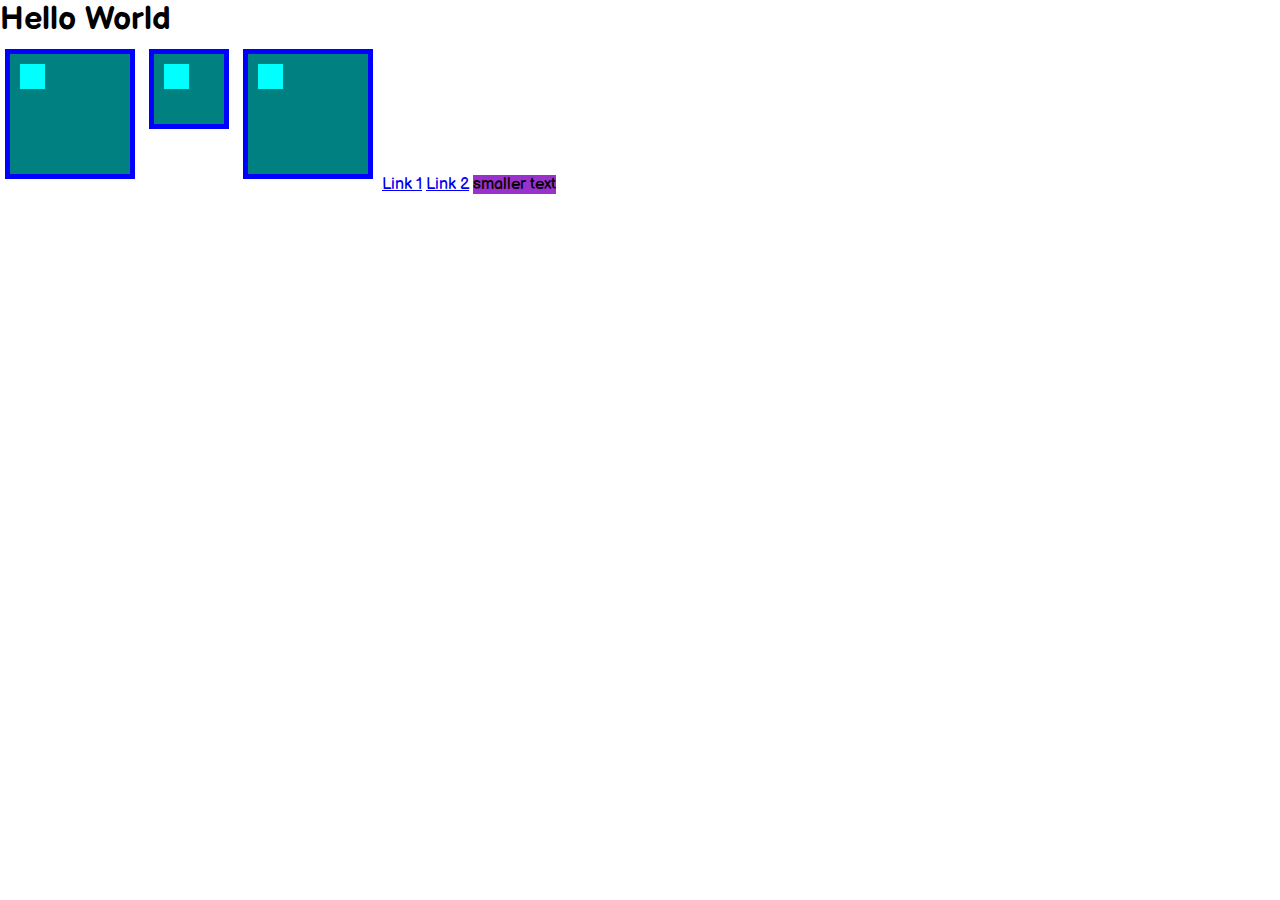
<file: CSS/boxModelAndInlineVsBlock/index.html>
<!DOCTYPE html>
<html lang="en">
<head>
    <meta charset="UTF-8">
    <meta http-equiv="X-UA-Compatible" content="IE=edge">
    <meta name="viewport" content="width=device-width, initial-scale=1.0">
    <title>Box Model and Inline vs Block</title>
    <link rel="stylesheet" href="style.css">
</head>
<body>
    <h1>Hello World</h1>
    <div class="box d-ilb">
        <div class="inner-box">
        </div>
    </div>
    <div class="box d-ilb small-box">
        <div class="inner-box">
        </div>
    </div>
    <div class="box d-ilb">
        <div class="inner-box">
        </div>
    </div>
    <a href="#">Link 1</a>
    <a href="#">Link 2</a>
    <p class="d-il small-text">smaller text</p>
</body>
</html>
</file>
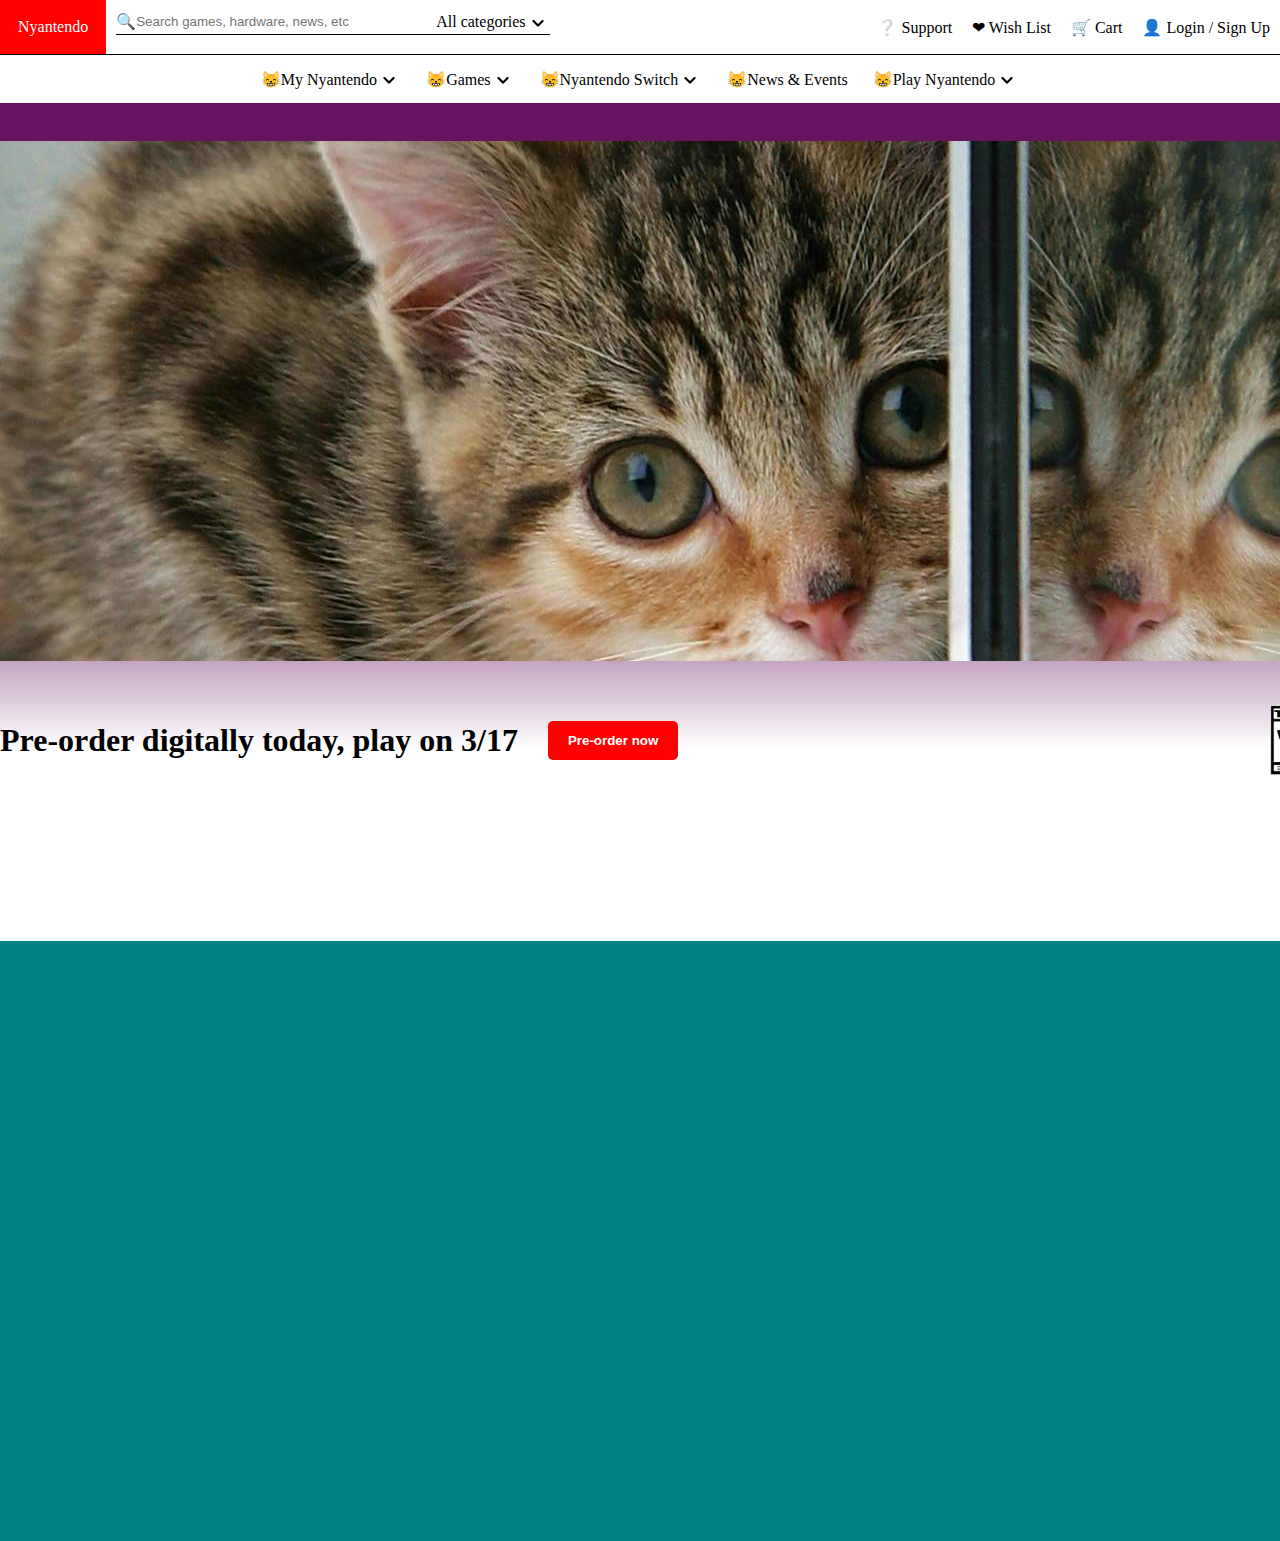
<file: CSS/nyantendo/index.html>
<!DOCTYPE html>
<html lang="en">
<head>
    <meta charset="UTF-8">
    <meta http-equiv="X-UA-Compatible" content="IE=edge">
    <meta name="viewport" content="width=device-width, initial-scale=1.0">
    <title>Nyantendo Unofficial site</title>
    <link rel="stylesheet" href="style.css">
</head>
<body>
    <div class="nav_top underlined">
        <div class="nav_top_left flexcenter">
            <p id="logo">Nyantendo</p>
            <div class="search_area underlined">
                <p>🔍</p>
                <input type="text" name="search" id="search" placeholder="Search games, hardware, news, etc">
                <p>All categories</p>
                <img src="./img/down_karet.png" alt="down">

            </div>
        </div>
        <ul class="nav_top_right">
            <li>❔ Support</li>
            <li>❤ Wish List</li>
            <li>🛒 Cart</li>
            <li>👤 Login / Sign Up</li>
        </ul>
    </div>
    <ul class="nav_bot">
        <li>😸My Nyantendo <img src="img/down_karet.png" alt="down"></li>
        <li>😸Games <img src="img/down_karet.png" alt="down"></li>
        <li>😸Nyantendo Switch <img src="img/down_karet.png" alt="down"></li>
        <li>😸News & Events </li>
        <li>😸Play Nyantendo <img src="img/down_karet.png" alt="down"></li>
    </ul>
    <div class="main">
        <img src="./img/520.jpg" alt="main cat content" id="main_img">
        <div class="main_details">
            <div class="md_left">
                <p>Pre-order digitally today, play on 3/17</p>
                <button>Pre-order now</button>
            </div>
            <div class="md_right">
                <img src="img/T.png" alt="Rated T for Teen">
                <p>Rated T for Teen</p>
            </div>
        </div>
    </div>
    <div class="featured">

    </div>
</body>
</html>
</file>
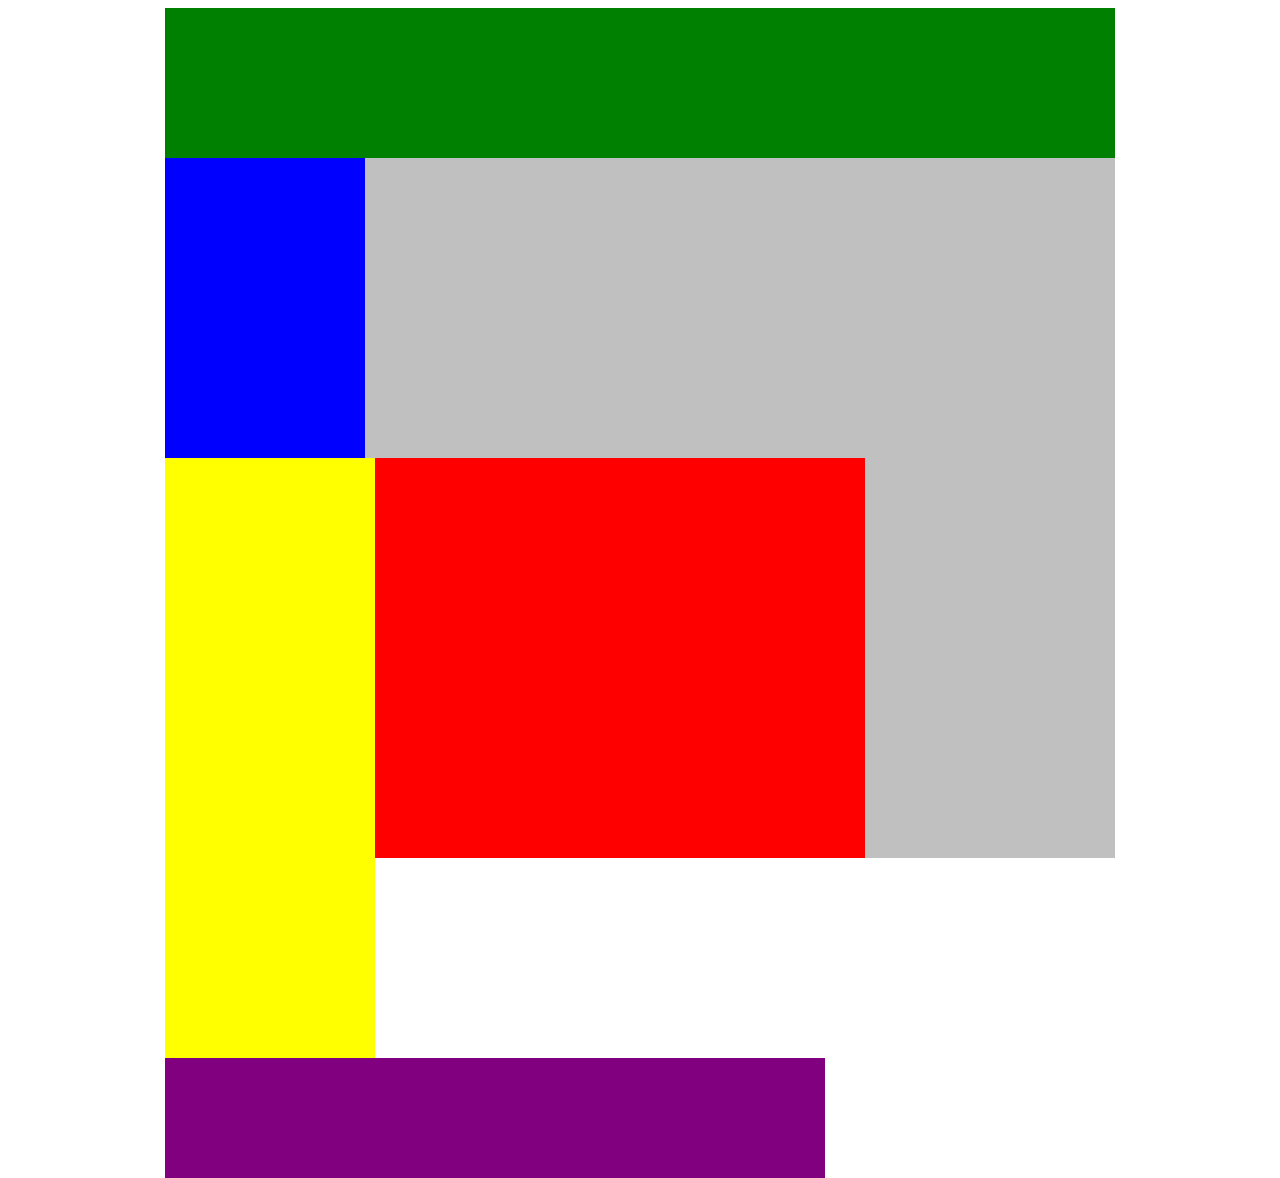
<file: CSS/plottingBlocksStart/index.html>
<!DOCTYPE html>
<html lang="en">
<head>
    <title>Position Practice</title>
    <link rel="stylesheet" type="text/css" href="style.css">
</head>
<body>
    <div class="container">
        <div class="top-nav"></div>
        <div class="side-nav"></div>
        <div class="main">
            <div class="sub-content"></div>
            <div class="sub-content"></div>
            <div class="sub-content"></div>
            <div id="advertisement"></div>
        </div>
    </div>
</body>
</html>
</file>
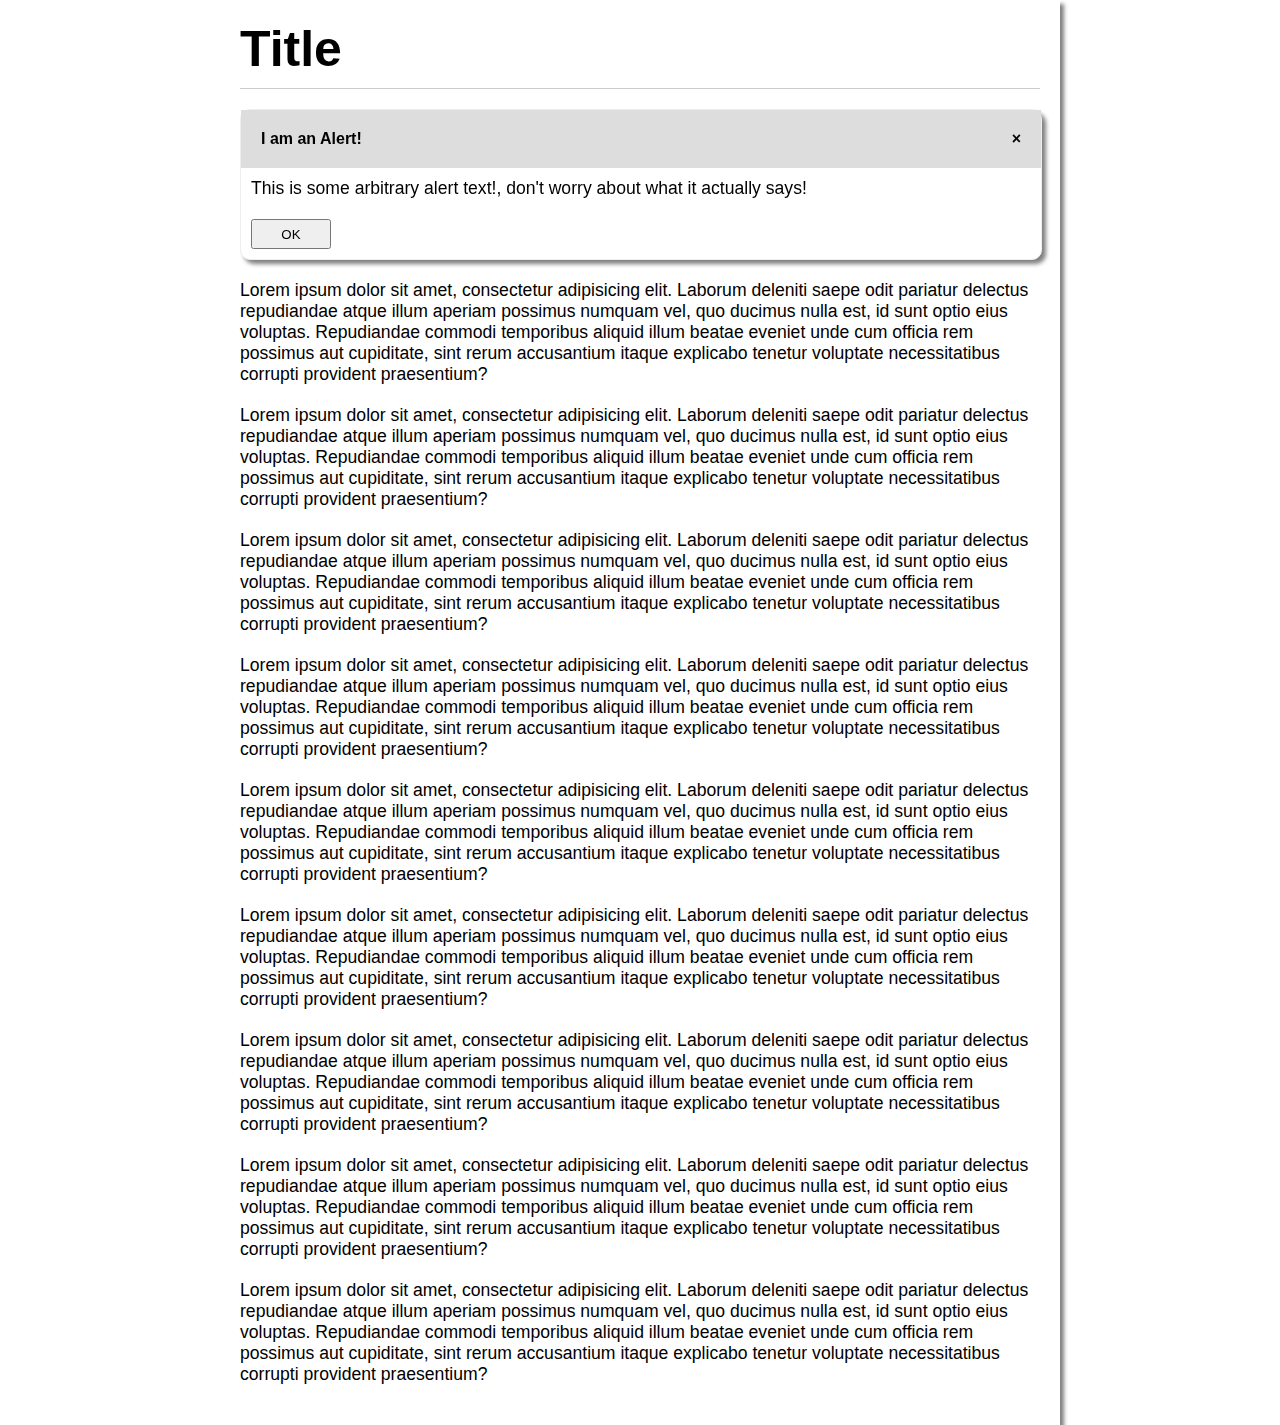
<file: CSS/position/index.html>
<!DOCTYPE html>
<html>
<head>
  <meta charset="utf-8">
  <meta name="viewport" content="width=device-width">
  <title>Position</title>
  <link rel="stylesheet" href="style.css">
</head>
<body>
  <div class="container">
    <h1>Title</h1>
    <div id="message">
      <div class="header"><span>I am an Alert!</span><span>×</span></div>
      <p>This is some arbitrary alert text!, don't worry about what it actually says!</p>
      <button>OK</button>
    </div>
    <p>Lorem ipsum dolor sit amet, consectetur adipisicing elit. Laborum deleniti saepe odit pariatur delectus repudiandae atque illum aperiam possimus numquam vel, quo ducimus nulla est, id sunt optio eius voluptas. Repudiandae commodi temporibus aliquid illum beatae eveniet unde cum officia rem possimus aut cupiditate, sint rerum accusantium itaque explicabo tenetur voluptate necessitatibus corrupti provident praesentium?</p>
    <p>Lorem ipsum dolor sit amet, consectetur adipisicing elit. Laborum deleniti saepe odit pariatur delectus repudiandae atque illum aperiam possimus numquam vel, quo ducimus nulla est, id sunt optio eius voluptas. Repudiandae commodi temporibus aliquid illum beatae eveniet unde cum officia rem possimus aut cupiditate, sint rerum accusantium itaque explicabo tenetur voluptate necessitatibus corrupti provident praesentium?</p>
    <p>Lorem ipsum dolor sit amet, consectetur adipisicing elit. Laborum deleniti saepe odit pariatur delectus repudiandae atque illum aperiam possimus numquam vel, quo ducimus nulla est, id sunt optio eius voluptas. Repudiandae commodi temporibus aliquid illum beatae eveniet unde cum officia rem possimus aut cupiditate, sint rerum accusantium itaque explicabo tenetur voluptate necessitatibus corrupti provident praesentium?</p>
    <p>Lorem ipsum dolor sit amet, consectetur adipisicing elit. Laborum deleniti saepe odit pariatur delectus repudiandae atque illum aperiam possimus numquam vel, quo ducimus nulla est, id sunt optio eius voluptas. Repudiandae commodi temporibus aliquid illum beatae eveniet unde cum officia rem possimus aut cupiditate, sint rerum accusantium itaque explicabo tenetur voluptate necessitatibus corrupti provident praesentium?</p>
    <p>Lorem ipsum dolor sit amet, consectetur adipisicing elit. Laborum deleniti saepe odit pariatur delectus repudiandae atque illum aperiam possimus numquam vel, quo ducimus nulla est, id sunt optio eius voluptas. Repudiandae commodi temporibus aliquid illum beatae eveniet unde cum officia rem possimus aut cupiditate, sint rerum accusantium itaque explicabo tenetur voluptate necessitatibus corrupti provident praesentium?</p>
    <p>Lorem ipsum dolor sit amet, consectetur adipisicing elit. Laborum deleniti saepe odit pariatur delectus repudiandae atque illum aperiam possimus numquam vel, quo ducimus nulla est, id sunt optio eius voluptas. Repudiandae commodi temporibus aliquid illum beatae eveniet unde cum officia rem possimus aut cupiditate, sint rerum accusantium itaque explicabo tenetur voluptate necessitatibus corrupti provident praesentium?</p>
    <p>Lorem ipsum dolor sit amet, consectetur adipisicing elit. Laborum deleniti saepe odit pariatur delectus repudiandae atque illum aperiam possimus numquam vel, quo ducimus nulla est, id sunt optio eius voluptas. Repudiandae commodi temporibus aliquid illum beatae eveniet unde cum officia rem possimus aut cupiditate, sint rerum accusantium itaque explicabo tenetur voluptate necessitatibus corrupti provident praesentium?</p>
    <p>Lorem ipsum dolor sit amet, consectetur adipisicing elit. Laborum deleniti saepe odit pariatur delectus repudiandae atque illum aperiam possimus numquam vel, quo ducimus nulla est, id sunt optio eius voluptas. Repudiandae commodi temporibus aliquid illum beatae eveniet unde cum officia rem possimus aut cupiditate, sint rerum accusantium itaque explicabo tenetur voluptate necessitatibus corrupti provident praesentium?</p>
    <p>Lorem ipsum dolor sit amet, consectetur adipisicing elit. Laborum deleniti saepe odit pariatur delectus repudiandae atque illum aperiam possimus numquam vel, quo ducimus nulla est, id sunt optio eius voluptas. Repudiandae commodi temporibus aliquid illum beatae eveniet unde cum officia rem possimus aut cupiditate, sint rerum accusantium itaque explicabo tenetur voluptate necessitatibus corrupti provident praesentium?</p>
  </div>
</body>
</html>
</file>
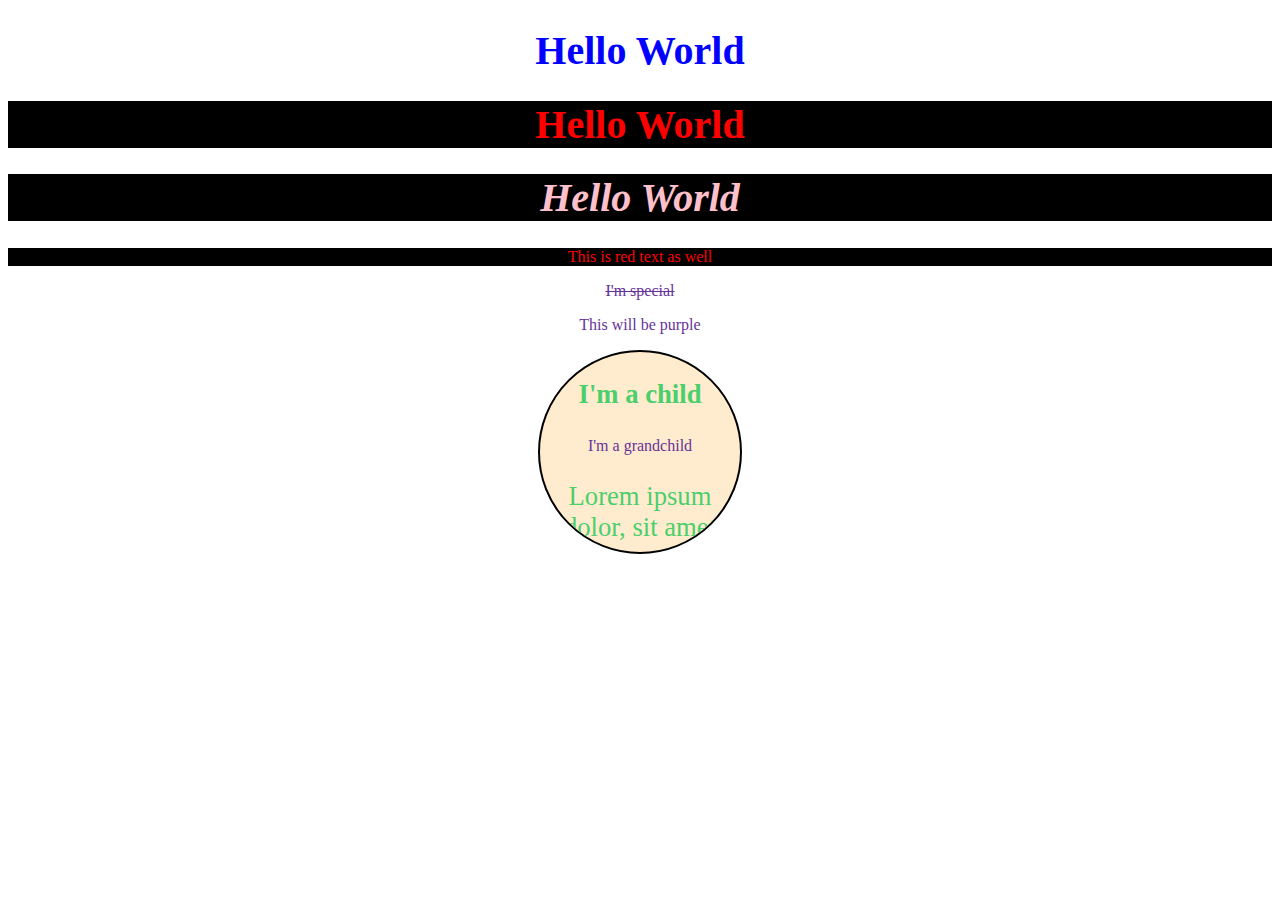
<file: CSS/selectorsBasics/index.html>
<!DOCTYPE html>
<html lang="en">
<head>
    <meta charset="UTF-8">
    <meta http-equiv="X-UA-Compatible" content="IE=edge">
    <meta name="viewport" content="width=device-width, initial-scale=1.0">
    <title>Selector Basics</title>
    <link rel="stylesheet" href="style.css">
</head>
<body>
    <h1>Hello World</h1>
    <h1 class="red_text">Hello World</h1>
    <h1 id="third_h1" class="red_text italic">Hello World</h1>
    <p class="red_text">This is red text as well</p>
    <p id="special_p">I'm special</p>
    <p>This will be purple</p>
    <div class="parent">
        <p class="bold">I'm a child</p>
        <div class="child">
            <p>I'm a grandchild</p>
        </div>
        <p>Lorem ipsum dolor, sit amet consectetur adipisicing elit. Pariatur, ad praesentium iure placeat expedita at nemo suscipit itaque repellendus cum, unde doloribus modi. Inventore, repellendus voluptatem velit accusamus aspernatur veniam.
        Optio odit, minima facere voluptas natus magnam asperiores ab laudantium perferendis commodi sed? Voluptatem illum odio vel, in assumenda similique, quas blanditiis officiis incidunt odit temporibus saepe, fugit earum perspiciatis.
        Delectus nesciunt odio, illum ullam quia libero sequi voluptatem adipisci tempore repellat molestiae, inventore voluptas tempora cum modi voluptatum, debitis fugiat quidem! Sed, deserunt? Laudantium neque vero enim voluptatem ab.
        Sapiente similique laborum temporibus autem, atque vel quas maiores ad molestiae quis natus accusamus deserunt! Hic alias nostrum repellat laudantium excepturi officia, nemo dolorum ratione necessitatibus, numquam unde, tempore accusantium!
        Perspiciatis, molestiae nisi! Culpa alias cum veniam inventore excepturi repellat, ullam, consectetur ea saepe nihil quas similique ipsa illo quisquam ipsam magni at! Nostrum, quas aspernatur. Quasi eius sed possimus.
        Sapiente harum unde porro possimus modi quam! Fugit, totam veniam! Quis sed expedita blanditiis deleniti voluptatem voluptas, rem fuga perspiciatis consectetur impedit eius ducimus nostrum officiis error. Impedit, culpa veritatis.
        Commodi ex perferendis suscipit mollitia aliquid enim vitae! Ipsa officiis incidunt distinctio, maiores deleniti blanditiis odit at molestias sit quis nihil corporis accusamus fuga rem ex sed itaque neque quaerat!
        Sapiente unde repellat doloribus explicabo, dignissimos voluptatibus sed laborum dicta voluptatum. Quam sapiente ducimus obcaecati quis suscipit voluptatibus voluptas. Nemo laboriosam ipsum, explicabo animi eum hic magni quam non optio.
        Saepe obcaecati quis laborum aliquam quisquam. Iste, repellendus sint. Expedita, ducimus delectus harum, repudiandae commodi iste amet necessitatibus ex mollitia, quod minus voluptatibus nulla. Quo sed dolorum consectetur nihil similique!
        Aliquid eligendi expedita, voluptatum ex ut, excepturi qui laboriosam atque consequatur rerum ab aliquam ipsam voluptatem. Illo, ad repellendus! Veritatis ratione tempora laboriosam veniam dolorum odit expedita officiis nisi voluptatum?
        Illo iste aut sunt qui, nisi beatae voluptatem laudantium laboriosam eum quam alias possimus nemo at maxime delectus earum, exercitationem quidem iusto nulla voluptates? Aliquam labore sapiente facere odit modi?
        Cupiditate impedit corrupti adipisci. Assumenda iusto, corporis aspernatur in eius qui, ab, asperiores ducimus facilis aperiam maxime aliquam eos magni officiis cum sequi. Earum nam, aperiam obcaecati repellendus eius iure.
        Veritatis, minus aliquid. Similique, esse sunt! Blanditiis voluptas esse eos in animi, culpa dolores temporibus deleniti hic illo rem ducimus sapiente et minus beatae ut porro, officia necessitatibus asperiores quod!
        Iusto voluptate exercitationem recusandae, quasi quo eum explicabo laboriosam esse impedit, corporis vero nam at. Modi delectus velit soluta tenetur, officiis quo quos. Modi veniam, nam commodi soluta reprehenderit voluptatum?
        Reiciendis quas nam, deserunt nemo expedita praesentium eveniet deleniti quam accusantium. Fuga sapiente esse autem ipsum eveniet maiores vitae deleniti voluptatum exercitationem? Deleniti accusantium sequi minima repellendus beatae dolorem blanditiis?
        Laboriosam similique consequuntur facere autem quos necessitatibus perspiciatis modi voluptatum, corporis dicta provident minima sequi quia consectetur quas architecto earum quis maxime amet qui esse omnis, rem sed? Placeat, explicabo!
        Earum aut adipisci repudiandae autem? Quo quos beatae totam impedit reprehenderit ratione explicabo eaque, sed, qui eum, tenetur at? Velit atque ab quaerat recusandae deserunt necessitatibus rerum id iure molestiae?
        Impedit reprehenderit vitae explicabo dolorem neque, necessitatibus sed ullam perferendis eius beatae et, consequuntur perspiciatis, cupiditate quos. Dolorem, accusamus eligendi! Quia earum esse, molestias dolorum numquam ipsum ex natus veniam.
        Porro aspernatur provident fugit hic odio nisi dignissimos atque eos. Commodi exercitationem aliquid perferendis repellat animi, molestiae minus quibusdam architecto quia, sunt tempore natus eos delectus mollitia excepturi id! Cum!
        Quae quibusdam amet dignissimos, adipisci ducimus ipsa non veniam minima numquam debitis, nesciunt vero iure doloremque consectetur assumenda in dolorem rerum nostrum vitae sit! Recusandae modi ex veniam obcaecati quam?</p>
    </div>

</body>
</html>
</file>
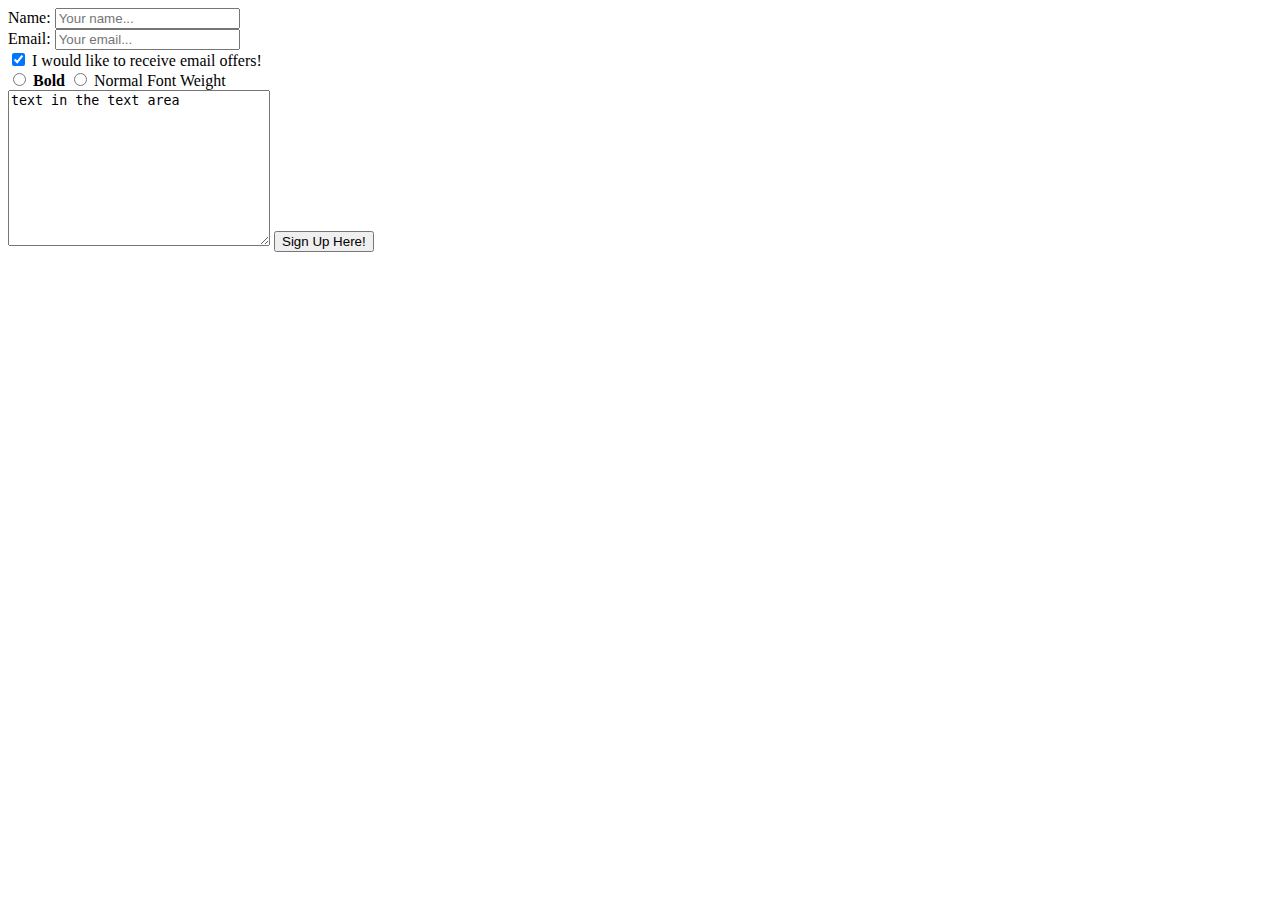
<file: HTML/formsAndDivs/index.html>
<!DOCTYPE html>
<html lang="en">

<head>
    <meta charset="UTF-8">
    <meta http-equiv="X-UA-Compatible" content="IE=edge">
    <meta name="viewport" content="width=device-width, initial-scale=1.0">
    <title>Forms and Divs</title>
</head>

<body>
    <form action="/process" method="post">
        <div>
            <label for="nameInput">Name: </label>
            <input type="text" name="name" placeholder="Your name..." id="nameInput">
        </div>
        <div>
            <label>Email: </label>
            <input type="text" name="email" placeholder="Your email...">
        </div>
        <div>
            <input type="checkbox" name="offers" id="offers" checked>
            <label for="offers">I would like
                to receive email offers!</label>
        </div>
        <div>
            <input type="radio" name="font" value="bold" id="bold">
            <label for="bold"><strong>Bold</strong></label>
            <input type="radio" name="font" value="normal" id="normal">
            <label for="normal">Normal Font Weight</label>
        </div>
        <!-- <button>Sign Up!</button>  default behavior of a button in a form is to submit it -->
        <textarea name="comment" cols="30" rows="10">text in the text area
        </textarea>

        <input type="submit" value="Sign Up Here!">


    </form>
</body>

</html>
</file>
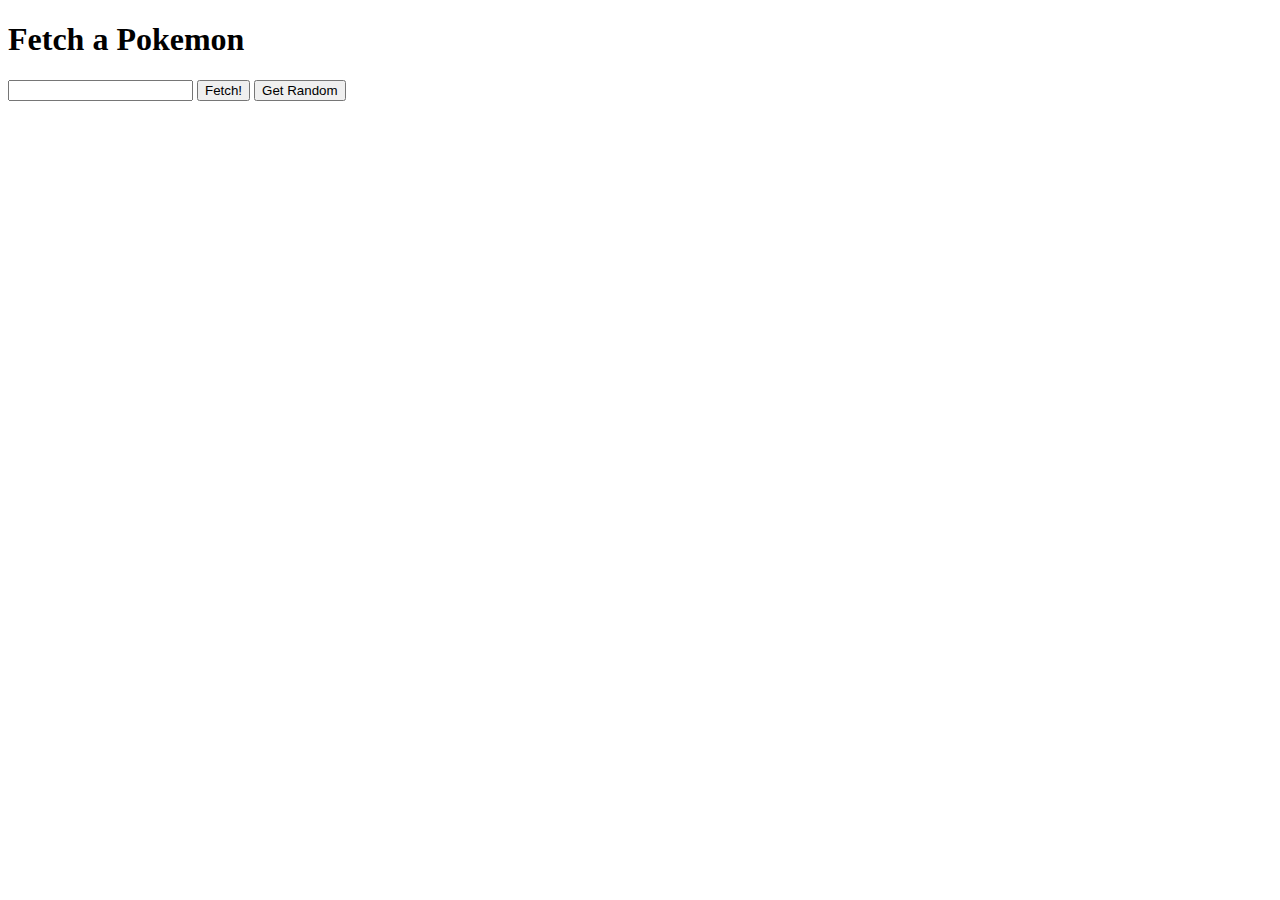
<file: JS/APIsAJAX/index.html>
<!DOCTYPE html>
<html lang="en">
<head>
    <meta charset="UTF-8">
    <meta http-equiv="X-UA-Compatible" content="IE=edge">
    <meta name="viewport" content="width=device-width, initial-scale=1.0">
    <title>Poke Fetcher</title>
</head>
<body>
    <h1>Fetch a Pokemon</h1>
    <input type="text" id="pokeNameInput">
    <button onclick="getPoke()">Fetch!</button>
    <button onclick="randomPoke()">Get Random</button>
    <div id="results">
    </div>
    <script src="script.js"></script>
</body>
</html>
</file>
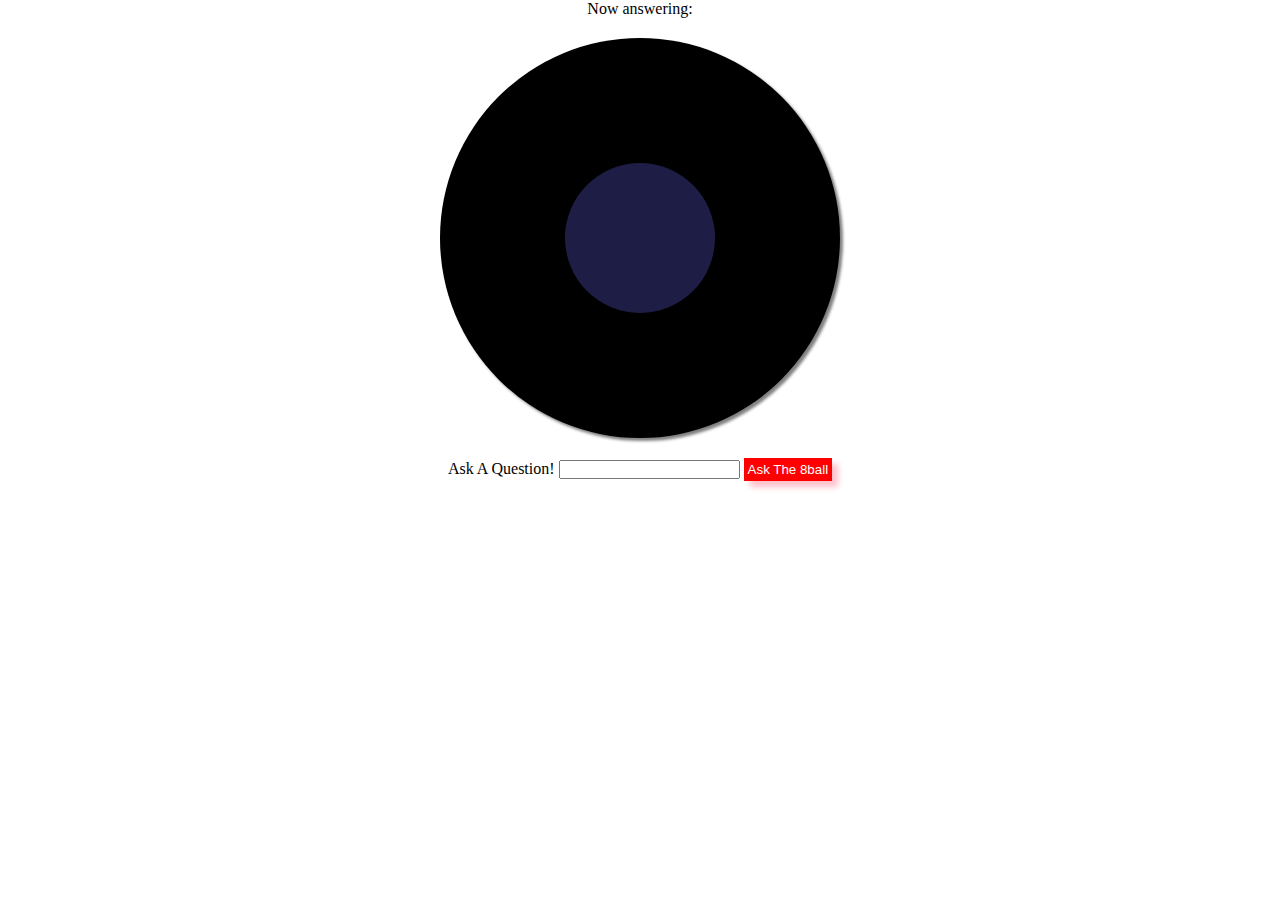
<file: JS/eightBall/index.html>
<!DOCTYPE html>
<html lang="en">
<head>
    <meta charset="UTF-8">
    <meta http-equiv="X-UA-Compatible" content="IE=edge">
    <meta name="viewport" content="width=device-width, initial-scale=1.0">
    <title>Magic 8ball</title>
    <link rel="stylesheet" href="style.css">
</head>
<body>
    <p>Now answering: <span id="currentQuestion"></span></p>
    <div id="ball">
        <div id="viewPort">
            <p id="responseField"></p>
        </div>
    </div>
    <label for="questionInput">Ask A Question!</label>
    <input type="text" name="questionInput" id="questionInput">
    <button id="askButton" onclick="consultEightBall()">Ask The 8ball</button>
    <script src="script.js"></script>
</body>
</html>
</file>
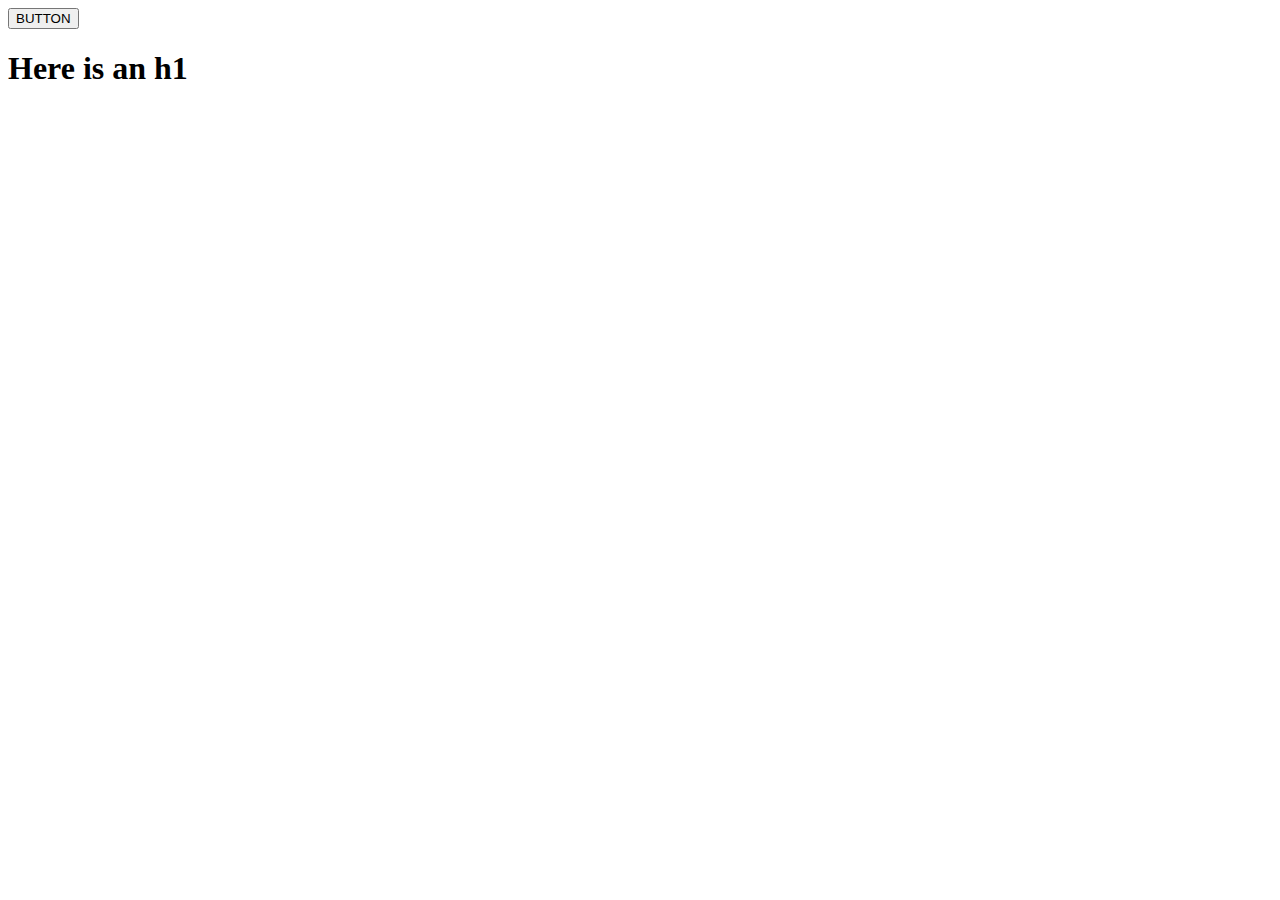
<file: JS/this/index.html>
<!DOCTYPE html>
<html lang="en">
<head>
    <meta charset="UTF-8">
    <meta http-equiv="X-UA-Compatible" content="IE=edge">
    <meta name="viewport" content="width=device-width, initial-scale=1.0">
    <title>this demo</title>
</head>
<body>
    <button onclick="myFunc(this)">BUTTON</button>
    <script src="script.js"></script>
    <h1 onclick="myFunc(this)">Here is an h1</h1>
</body>
</html>
</file>
<file: CSS/boxModelAndInlineVsBlock/style.css>
@import url('https://fonts.googleapis.com/css2?family=Balsamiq+Sans&display=swap');

* {
    margin: 0;
    padding: 0;
    font-family: 'Balsamiq Sans', cursive;
}


.box {
    height: 100px;
    width: 100px;
    background-color: teal;
    border: 5px solid blue;
    /* margin: 20px; */
    /* margin-bottom: 20px; */
    /* margin: top right bottom left */
    /* margin: 10px 5px 20px 30px; */

    /* margin: top/bottom left/right */
    padding: 10px;
    margin: 10px 5px;
    /* vertical-align: middle; */
}

.inner-box {
    height: 25px;
    width: 25px;
    background-color: aqua;
}

.d-il {
    display: inline;
}

.d-ilb {
    display: inline-block;
}

.small-box {
    height: 50px;
    width: 50px;
    vertical-align: top;
}

.small-text {
    height: 100px;
    background-color: darkorchid;
}
</file>
<file: CSS/nyantendo/style.css>
* {
    margin: 0;
    padding: 0;
}

.nav_top {
    /* background-color: aqua; */
    /* height: 50px; */
    display: flex;
    justify-content: space-between;
    /* align-items: center; */
}

.nav_top_left {
    display: flex;
    align-items: center;
}

#logo {
    background-color: red;
    color: white;
    padding: 18px;
}

.search_area {
    display: flex;
    align-items: center;
    margin-left: 10px;
    margin-bottom: 10px;
}

#search {
    border: none;
    width: 300px;
}

.nav_top_right {
    display: flex;
    align-items: center;
    list-style: none;
    gap: 20px;
    margin-right: 10px;

}

.nav_bot {
    /* background-color: teal; */
    /* height: 45px; */
    list-style: none;
    display: flex;
    justify-content: center;
    align-items: center;
    gap: 25px;
    padding: 12px;
}

.nav_bot li {
    display: flex;
    align-items: center;
}

.main {
    background: rgb(102, 20, 96);
    background: linear-gradient(180deg, rgba(102, 20, 96, 1) 50%, rgba(255, 255, 255, 1) 77%);
    height: 800px;
    text-align: center;
    padding-top: 38px;
}

/* #main_img{
    width: 720px;
} */

.main_details {
    display:flex;
    justify-content: space-between;
    align-items: center;
    width: 1440px;
    margin: 40px auto;
}

.md_left {
    display: flex;
    align-items: center;
    gap: 30px;
    font-size: 24pt;
    font-weight: bold;
}

.md_left button{
    color: white;
    background-color: red;
    font-weight: bold;
    padding: 12px 20px;
    border-radius: 5px;
    border: none;
}

.md_right {
    display: flex;
    align-items: center;
    gap: 10px;
}

.md_right img{
    height: 70px;
}

.featured {
    background-color: teal;
    height: 600px;
}


/* utilities */

.underlined {
    border-bottom: 1px solid black;
}

.flexcenter {
    display: flex;
    align-items: center;
}
</file>
<file: CSS/plottingBlocksStart/style.css>
.container{
    width: 950px;
    background-color: silver;
    margin: 0px auto;
}
.top-nav {
    height: 150px;
    background-color: green;
}
.side-nav {
    height: 300px;
    width: 200px;
    background-color: blue;
}
.main {
    height: 400px;
    width: 700px;
    background-color: red;
}
.sub-content {
    height: 200px;
    width: 210px;
    background-color: yellow;
}
#advertisement {
    height: 120px;
    width: 660px;
    background-color: purple;
}
</file>
<file: CSS/position/style.css>
* {
    margin: 0;
    padding: 0;
    font-family: sans-serif;
  }
  .container {
    width: 800px;
    margin: 0 auto;
    padding: 20px;
    box-shadow: 4px 4px 4px grey;
  }
  h1 {
    font-size: 50px;
    padding-bottom: 10px;
    margin-bottom: 20px;
    border-bottom: 1px solid #ccc;
  }
  p {
    margin: 20px 0;
    font-size: 1.1rem;
  }
  #message {
    width: inherit;
    border: 1px solid #eee;
    border-radius: 10px;
    background-color: #fff;
    box-shadow: 4px 4px 4px grey;
    /* change the position properties here */
    /* position: 
    fixed: stays in one spot relative to the viewport, will appear above content, doesn't take up any space for itself

    absolute: stays in one spot relative to the content, doesn't take up any space for itself

    relative: positioned relative to where it would normally render, takes up the space where it would normally render

    sticky: renders where it normally would, sticks based

    */
    position:sticky; 
    top: 0px;
    /* left: 20px;  */
    /* top:
    left:
    right: */
  }
  #message * {
    margin: 10px;
  }
  #message .header {
    margin: 0px;
    background-color: #ddd;
    padding: 10px;
    font-weight: 900;
    display: flex;
    justify-content: space-between;
  }
  #message button {
    height: 30px;
    width: 80px;
  }
</file>
<file: CSS/selectorsBasics/style.css>
/* 

how to apply css:

selector {
    property: value;
    property_two: value;
}

types of selectors: 

* -- targets EVERYTHING 
element -- targets all elements of that type
. -- targets classes, we can use classes multiple times and multiple per element
# -- targets ids

selectors are applied by specificity, more the specific, more weight

*/

* {
    color: rebeccapurple;
    /* background-color: whitesmoke; */
    text-align: center;
}


h1 {
    color: blue;
    font-size: 30pt;
}

.red_text {
    color: rgb(255,0,0);
    background-color: black;
}

#third_h1 {
    color: pink;
}

#special_p {
    text-decoration:line-through;
}

.parent {
    background-color: blanchedalmond;
    height: 200px;
    width: 200px;
    margin: 0 auto;
    overflow: hidden;
    border: 2px black solid;
    /* border-radius: 20px; this to round corners*/
    border-radius: 50%; 
}


div.parent > p{
    color: rgb(75, 207, 109);
    font-size: 20pt;
}

[type="text"] { /* this is how we can select by attribute values */
    color:black
}

.bold {
    font-weight: bold;
}

.italic {
    font-style: italic;
}
</file>
<file: JS/eightBall/style.css>
* {
    margin: 0;
    padding: 0;
    text-align: center;
}

#ball {
    width: 400px;
    height: 400px;
    background-color: black;
    border-radius: 50%;
    margin: 20px auto;
    display: flex;
    justify-content: center;
    align-items: center;
    box-shadow: 3px 3px 3px grey;
}

#viewPort {
    border-radius: 50%;
    height: 150px;
    width: 150px;
    background-color: rgb(30, 29, 69);
    color: aqua;
    display: flex;
    justify-content: center;
    align-items: center;
}

#responseField {
    color: aqua;
}

#askButton {
    background-color: red;
    color: white;
    padding: 4px;
    border: none;
    box-shadow: 6px 6px 6px pink;
    cursor: pointer;
}

#askButton:active {
    box-shadow: 3px 3px 3px pink;
    transform: translate(2px, 2px);
}

.elementToShake {
    animation: shake 3s linear;
}

.elementToFadeIn {
    animation: fadeIn 2s linear;
}

@keyframes shake {
    0% {

    }
    20% {
        transform: translateY(30px);
    }
    40% {
        transform: translateY(-30px);
    }
    60% {
        transform: translateY(30px);
    }
    80% {
        transform: translateY(-30px);
    }
    100% {

    }
}

@keyframes fadeIn {
    0% {opacity: 0;
        transform: rotate(-45deg) perspective(1200px) translateZ(-1200px);}
    20% {
        opacity: .2;
        transform: rotate(45deg) perspective(1200px) translateZ(-1000px);
    }
    50% {
        opacity: .4;
        transform: rotate(-45deg) perspective(1200px) translate3d(20px,-20px,-600px);
    }
    100% {opacity: 1;
    }
}
</file>
